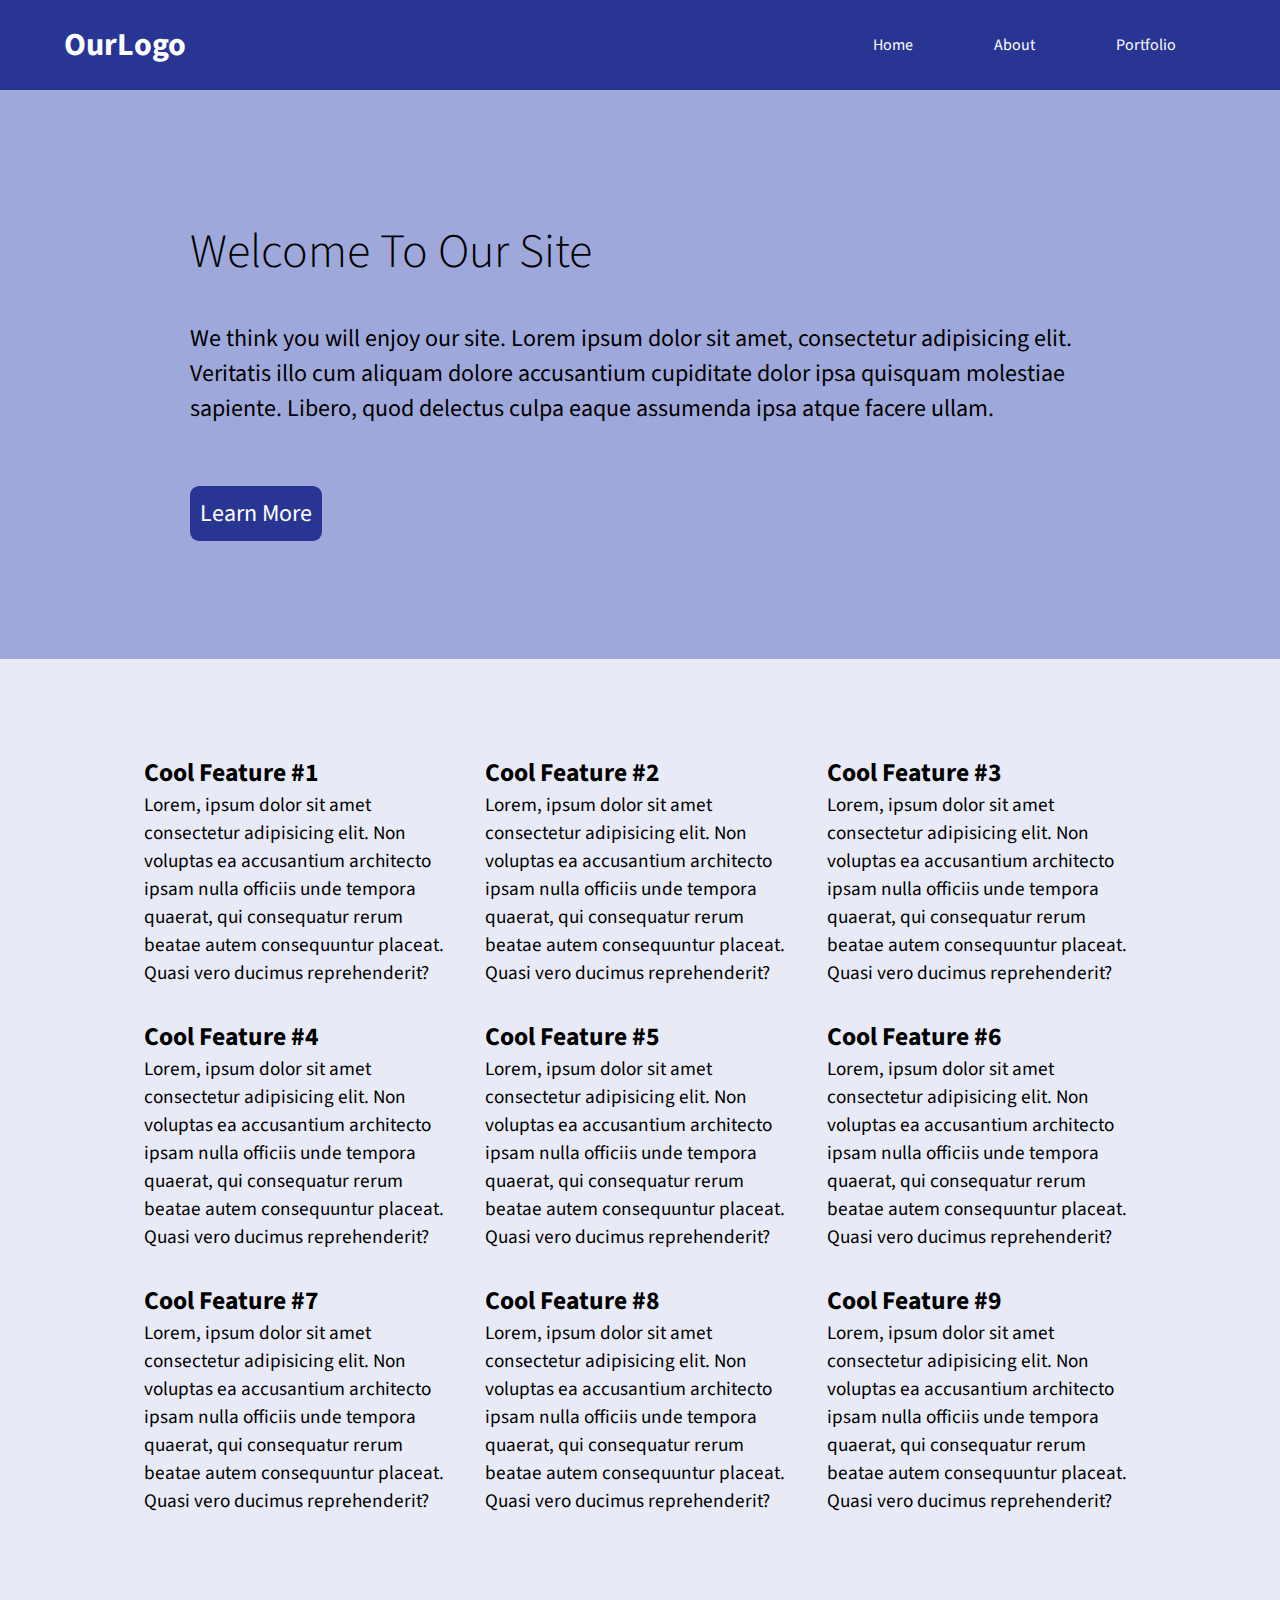
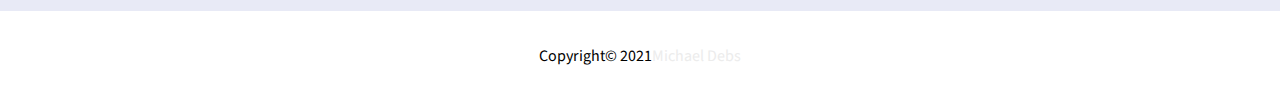
<file: index.html>
<!DOCTYPE html>
<html lang="en">
<head>
    <link rel="stylesheet" href="style.css">
    <meta charset="UTF-8">
    <meta http-equiv="X-UA-Compatible" content="IE=edge">
    <meta name="viewport" content="width=device-width, initial-scale=1.0">
    <title>web-Demo-1</title>
</head>
<body>
    <header>
        <div class="wrapper">
            <div class="logo">
                <h1>OurLogo</h1>
            </div>
            <nav>
                <ul>
                    <li><a href="#" class="list-items">home</a></li>
                    <li><a href="#" class="list-items ">about</a></li>
                    <li><a href="#" class="list-items ">portfolio</a></li>
                </ul>
            </nav>
        </div>
    </header>
    <div class="subheader">
        <div class="subheading-wrapper">
            <h2>welcome to our site</h2>
            <br>
            <p>We think you will enjoy our site. Lorem ipsum dolor sit amet, consectetur adipisicing elit. Veritatis illo cum aliquam dolore accusantium cupiditate dolor ipsa quisquam molestiae sapiente. Libero, quod delectus culpa eaque assumenda ipsa atque facere ullam.</p>
            <br><br>
            <a href="#">Learn More</a>
        </div>
    </div>
    <main>
        <div class="main-wrapper">
            <section>
                <h3>Cool Feature #1</h3>
                <p>Lorem, ipsum dolor sit amet consectetur adipisicing elit. Non voluptas ea accusantium architecto ipsam nulla officiis unde tempora quaerat, qui consequatur rerum beatae autem consequuntur placeat. Quasi vero ducimus reprehenderit?</p>
            </section>
            <section>
                <h3>Cool Feature #2</h3>
                <p>Lorem, ipsum dolor sit amet consectetur adipisicing elit. Non voluptas ea accusantium architecto ipsam nulla officiis unde tempora quaerat, qui consequatur rerum beatae autem consequuntur placeat. Quasi vero ducimus reprehenderit?</p>
            </section>
            <section>
                <h3>Cool Feature #3</h3>
                <p>Lorem, ipsum dolor sit amet consectetur adipisicing elit. Non voluptas ea accusantium architecto ipsam nulla officiis unde tempora quaerat, qui consequatur rerum beatae autem consequuntur placeat. Quasi vero ducimus reprehenderit?</p>
            </section>
            <section>
                <h3>Cool Feature #4</h3>
                <p>Lorem, ipsum dolor sit amet consectetur adipisicing elit. Non voluptas ea accusantium architecto ipsam nulla officiis unde tempora quaerat, qui consequatur rerum beatae autem consequuntur placeat. Quasi vero ducimus reprehenderit?</p>
            </section>
            <section>
                <h3>Cool Feature #5</h3>
                <p>Lorem, ipsum dolor sit amet consectetur adipisicing elit. Non voluptas ea accusantium architecto ipsam nulla officiis unde tempora quaerat, qui consequatur rerum beatae autem consequuntur placeat. Quasi vero ducimus reprehenderit?</p>
            </section>
            <section>
                <h3>Cool Feature #6</h3>
                <p>Lorem, ipsum dolor sit amet consectetur adipisicing elit. Non voluptas ea accusantium architecto ipsam nulla officiis unde tempora quaerat, qui consequatur rerum beatae autem consequuntur placeat. Quasi vero ducimus reprehenderit?</p>
            </section>
            <section>
                <h3>Cool Feature #7</h3>
                <p>Lorem, ipsum dolor sit amet consectetur adipisicing elit. Non voluptas ea accusantium architecto ipsam nulla officiis unde tempora quaerat, qui consequatur rerum beatae autem consequuntur placeat. Quasi vero ducimus reprehenderit?</p>
            </section>
            <section>
                <h3>Cool Feature #8</h3>
                <p>Lorem, ipsum dolor sit amet consectetur adipisicing elit. Non voluptas ea accusantium architecto ipsam nulla officiis unde tempora quaerat, qui consequatur rerum beatae autem consequuntur placeat. Quasi vero ducimus reprehenderit?</p>
            </section>
            <section>
                <h3>Cool Feature #9</h3>
                <p>Lorem, ipsum dolor sit amet consectetur adipisicing elit. Non voluptas ea accusantium architecto ipsam nulla officiis unde tempora quaerat, qui consequatur rerum beatae autem consequuntur placeat. Quasi vero ducimus reprehenderit?</p>
            </section>
        </div>
    </main>
    <footer>
        <p>copyright&copy; 2021</p>
        <p class="name">michael debs</p>
    </footer>
</body>
</html>
</file>
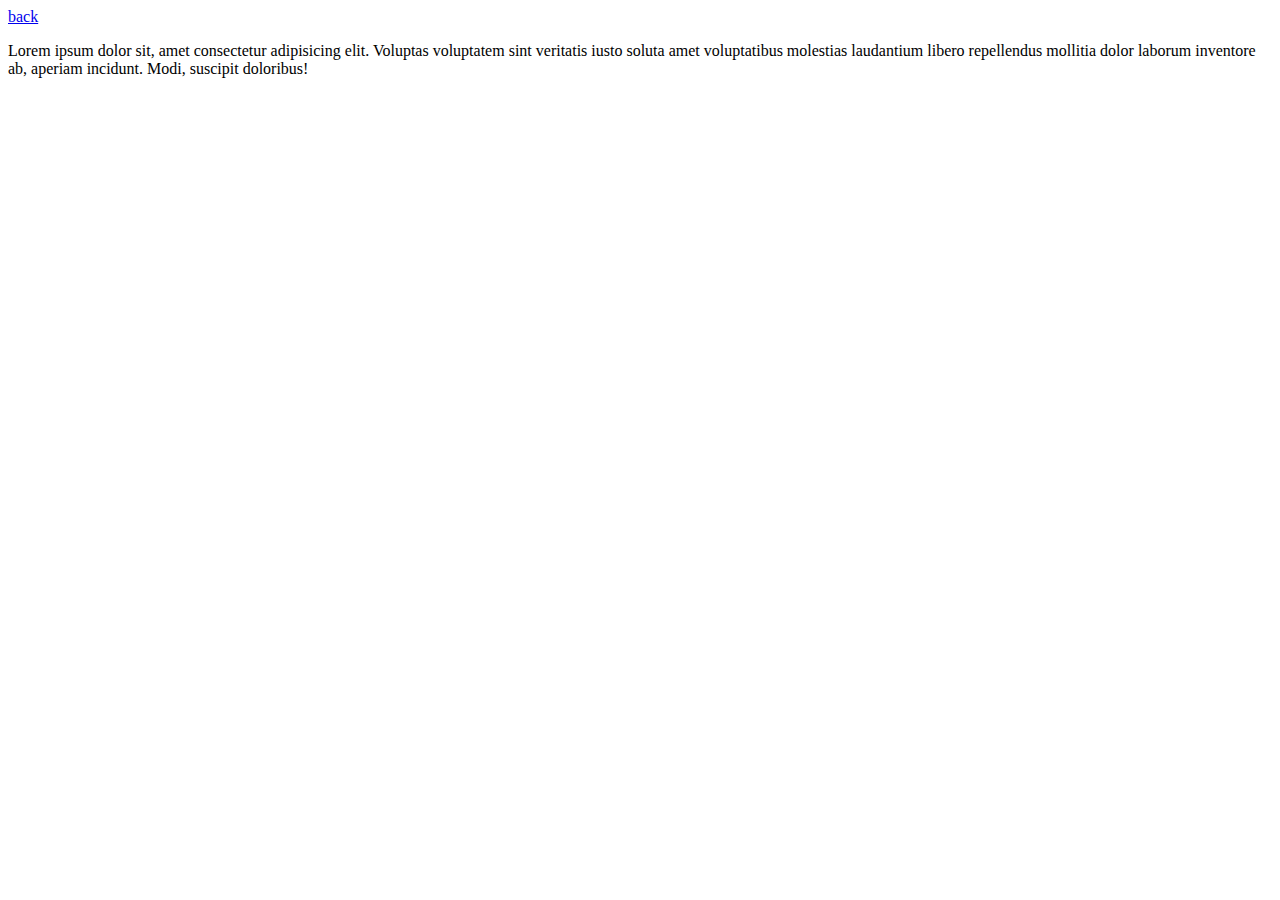
<file: index2.html>
<!DOCTYPE html>
<html lang="en">
<head>
    
    <meta charset="UTF-8">
    <meta http-equiv="X-UA-Compatible" content="IE=edge">
    <meta name="viewport" content="width=device-width, initial-scale=1.0">
    <title>Document</title>
</head>
<body>
    <a href="/index.html">back</a>
    <p>Lorem ipsum dolor sit, amet consectetur adipisicing elit. Voluptas voluptatem sint veritatis iusto soluta amet voluptatibus molestias laudantium libero repellendus mollitia dolor laborum inventore ab, aperiam incidunt. Modi, suscipit doloribus!</p>
</body>
</html>
</file>
<file: style.css>
@import url("https://fonts.googleapis.com/css2?family=Source+Sans+Pro:ital,wght@0,400;0,700;1,400&display=swap");
* {
  margin: 0;
  padding: 0%;
}
body {
  font-family: "Source Sans Pro", sans-serif;
}
h2 {
  text-transform: capitalize;
}
header {
  background: #283593;
}
.logo > h1 {
  color: white;
}
.wrapper {
  display: flex;
  justify-content: space-between;
  align-items: center;
  height: 10vh;
  margin: 0 5vw;
}
a {
  text-decoration: none;
}
li {
  list-style: none;
}
nav {
  width: 30vw;
}
nav > ul > li > a {
  display: block;
  transition: all 300ms ease-out;
}
nav > ul > li > a:hover {
  color: #fff;
  transform: rotate(6deg);
  font-size: 1.5rem;
}
ul {
  display: flex;
  justify-content: space-around;
}
.list-items {
  color: white;
  text-transform: capitalize;
}
/* subheader */
.subheader {
  background: #9fa8da;
  padding: 10%;
  display: flex;
  align-items: center;
  justify-content: center;
  font-size: 1.5rem;
}
.subheading-wrapper {
  max-width: 900px;
}
.subheading-wrapper > h2 {
  font-weight: 300;
  font-size: 3rem;
}
.subheading-wrapper > a:hover {
  color: #1a237e;
}
.subheading-wrapper > a {
  background: #283593;
  padding: 10px;
  border-radius: 9px;
  color: #fff;
}
/* main */
main {
  background: #e8eaf6;
  display: flex;
  justify-content: center;
}
.main-wrapper {
  width: 80vw;
  padding: 5rem 0;

  display: grid;
  grid-template-columns: 1fr 1fr 1fr;
}
section > h3 {
  font-size: 1.6rem;
}
section > p {
  font-size: 1.2rem;
}
section {
  margin: 1rem;
  max-width: 500px;
}
/* footer */
footer {
  height: 10vh;
  display: flex;
  align-items: center;
  justify-content: center;
  text-transform: capitalize;
}
.name {
  color: rgb(236, 236, 236);
}
/* media */
@media all and (max-width: 450px) {
  section > p {
    text-align: center;
  }
  section > h3 {
    text-align: center;
  }
  .main-wrapper {
    display: flex;
    flex-wrap: wrap;
    padding: 3rem 0 5rem 0;
  }
  ul {
    margin-top: 1rem;
    display: grid;
    grid-template: 1fr 2fr / 1fr 1fr;
  }
}
</file>
